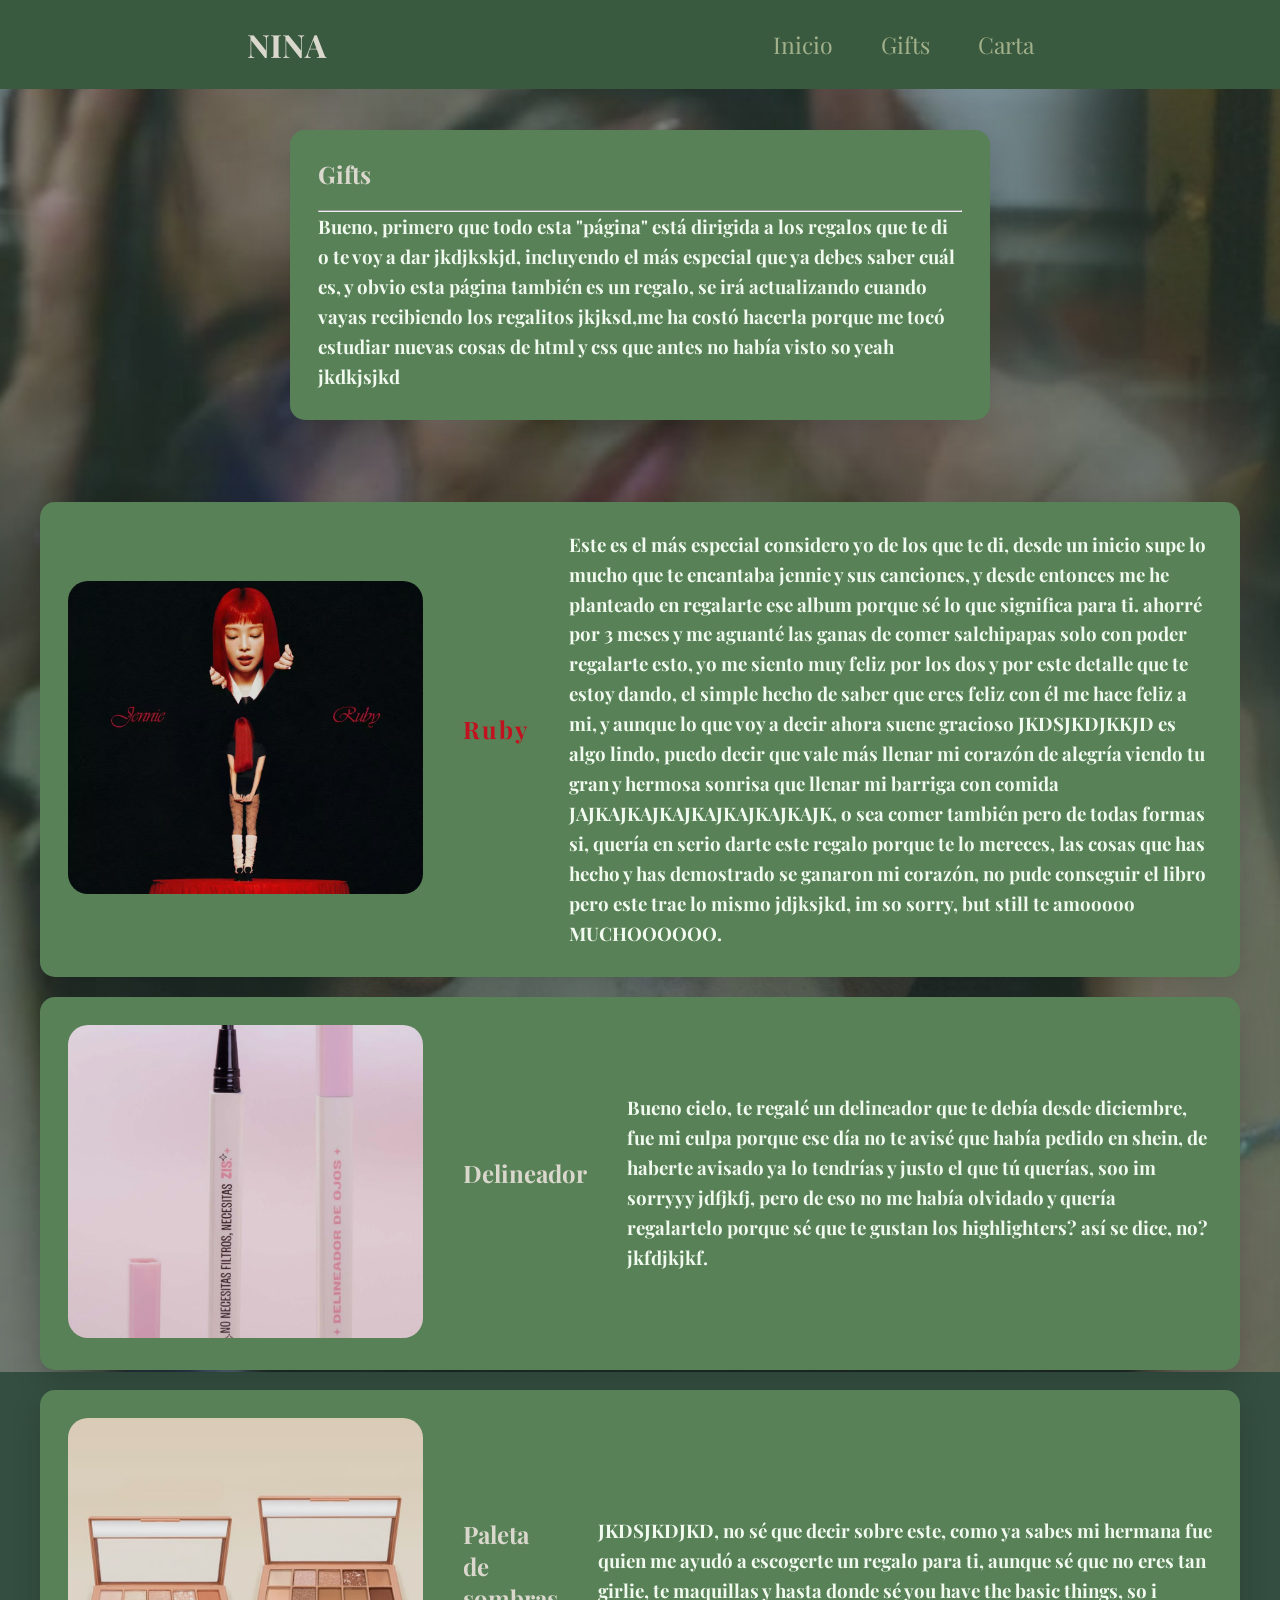
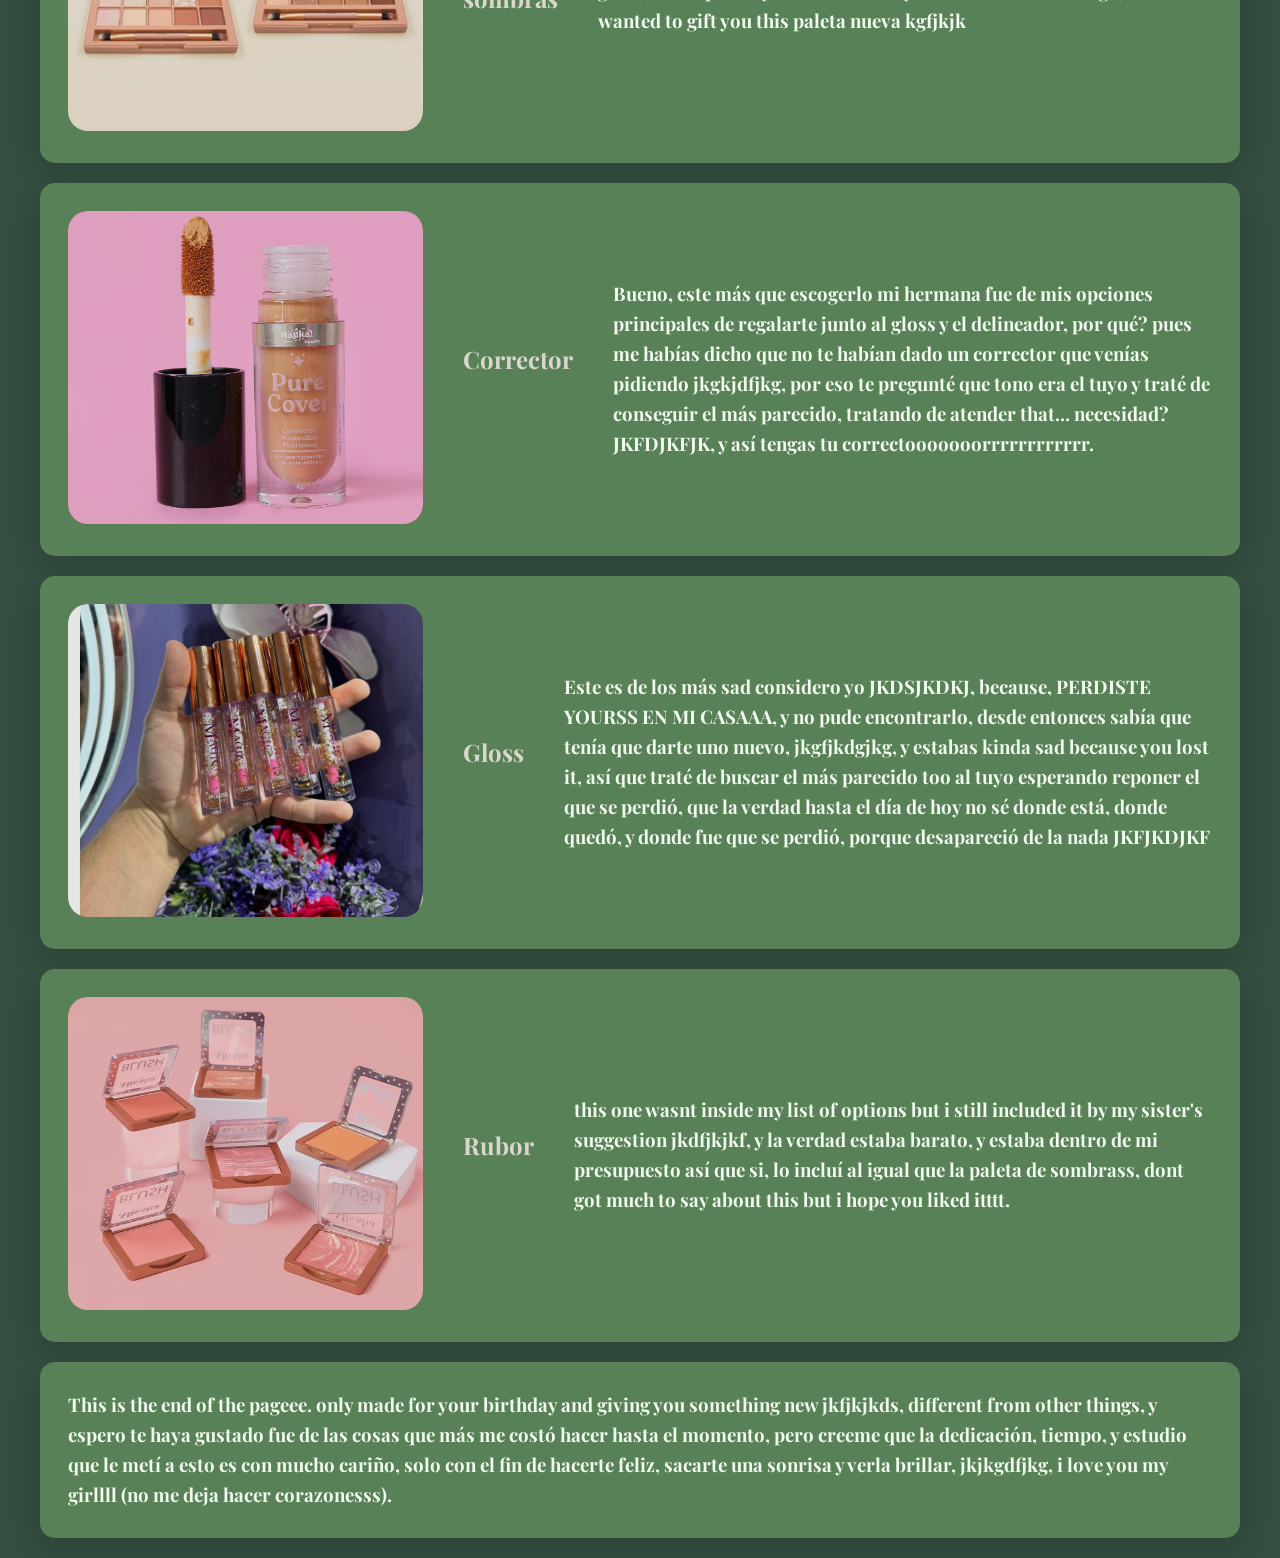
<file: gifts.html>
<!DOCTYPE html>
<html lang="en">
<head>
    <meta charset="UTF-8">
    <meta name="viewport" content="width=device-width, initial-scale=1.0">
    <title>Hb my lovee!!!</title>
    <link rel="stylesheet" href="style.css">
    <link rel="shortcut icon" href="iconhead.png" type="image/x-icon">
</head>
<body>
    <header>
        <h1>NINA</h1>
        <nav>
            <a href="index.html">Inicio</a>
            <a href="gifts.html">Gifts</a>
            <a href="carta.html">Carta</a>
        </nav>
    </header>
    <br>
    <section>
        <h2>Gifts</h2>
        <hr>
        <h3>Bueno, primero que todo esta "página" está dirigida a los regalos que te di o te voy a dar jkdjkskjd, incluyendo el más especial que ya debes
        saber cuál es, y obvio esta página también es un regalo, se irá actualizando cuando vayas recibiendo los regalitos jkjksd,me ha costó hacerla porque me tocó estudiar nuevas
        cosas de html y css que antes no había visto so yeah jkdkjsjkd
        </h3>
    </section>
    <br>

    </section>
    <br>
    <section class="gift">
        <div class="gift-container">
            <div class="gift-image">
             <img src="ruby.jpg" class="image" alt="gifft">
            </div>

            <div class="gift-title">
                <h2 class="ruby-title">Ruby</h2>
            </div>
        
            <div class="gift-text">
             <h3 class="">Este es el más especial considero yo de los que te di, desde un inicio supe lo mucho que te encantaba
                jennie y sus canciones, y desde entonces me he planteado en regalarte ese album porque sé lo que significa para ti.
                ahorré por 3 meses y me aguanté las ganas de comer salchipapas solo con poder regalarte esto, yo me siento muy feliz
                por los dos y por este detalle que te estoy dando, el simple hecho de saber que eres feliz con él me hace feliz a mi,
                y aunque lo que voy a decir ahora suene gracioso JKDSJKDJKKJD es algo lindo, puedo decir que vale más llenar mi corazón 
                de alegría viendo tu gran y hermosa sonrisa que llenar mi barriga con comida JAJKAJKAJKAJKAJKAJKAJKAJK, o sea comer también 
                pero de todas formas si, quería en serio darte este regalo porque te lo mereces, las cosas que has hecho y has demostrado
                se ganaron mi corazón, no pude conseguir el libro pero este trae lo mismo jdjksjkd, im so sorry, but still te amooooo MUCHOOOOOO.
            </h3>
            </div>
        </div>
    </section>
    <section class="gift">
        <div class="gift-container">
            <div class="gift-image">
             <img src="delineador.jpg" class="image" alt="gifft">
            </div>

            <div class="gift-text">
                <h2>Delineador</h2> <!--Delineador-->
            </div>

            <div class="gift-text">
             <h3>
                Bueno cielo, te regalé un delineador que te debía desde diciembre, fue mi culpa porque ese día no te avisé que había pedido en shein, de haberte
                avisado ya lo tendrías y justo el que tú querías, soo im sorryyy jdfjkfj, pero de eso no me había olvidado y quería regalartelo porque sé que te gustan
                los highlighters? así se dice, no? jkfdjkjkf.
            </h3>
            </div>
        </div>
    </section>
        <section class="gift">
        <div class="gift-container">
            <div class="gift-image">
             <img src="paleta.jpg" class="image" alt="gifft">
            </div>

            <div class="gift-text">
                <h2>Paleta de sombras</h2><!--Paleta de maquillaje-->
            </div>

            <div class="gift-text">
             <h3>
                JKDSJKDJKD, no sé que decir sobre este, como ya sabes mi hermana fue quien me ayudó a escogerte un regalo para ti, aunque sé que no eres
                tan girlie, te maquillas y hasta donde sé you have the basic things, so i wanted to gift you this paleta nueva kgfjkjk
            </h3>
            </div>
        </div>
    </section>
        <section class="gift">
        <div class="gift-container">
            <div class="gift-image">
             <img src="corrector.jpg" class="image" alt="gifft">
            </div>

            <div class="gift-text">
                <h2>Corrector</h2> <!--Corrector-->
            </div>

            <div class="gift-text">
             <h3>
                Bueno, este más que escogerlo mi hermana fue de mis opciones principales de regalarte junto al gloss y el delineador, por qué? pues me habías dicho
                que no te habían dado un corrector que venías pidiendo jkgkjdfjkg, por eso te pregunté que tono era el tuyo y traté de conseguir el más parecido,
                tratando de atender that... necesidad? JKFDJKFJK, y así tengas tu correctooooooorrrrrrrrrrrr.
            </h3>
            </div>
        </div>
    </section>
        <section class="gift">
        <div class="gift-container">
            <div class="gift-image">
             <img src="gloss.jpg" class="image" alt="gifft">
            </div>

            <div class="gift-text">
                <h2>Gloss</h2> <!--Lip gloss-->
            </div>

            <div class="gift-text">
             <h3>
                Este es de los más sad considero yo JKDSJKDKJ, because, PERDISTE YOURSS EN MI CASAAA, y no pude encontrarlo, desde entonces sabía que tenía que darte uno
                nuevo, jkgfjkdgjkg, y estabas kinda sad because you lost it, así que traté de buscar el más parecido too al tuyo esperando reponer el que se perdió, que la verdad
                hasta el día de hoy no sé donde está, donde quedó, y donde fue que se perdió, porque desapareció de la nada JKFJKDJKF
            </h3>
            </div>
        </div>
    </section>
    <section class="gift">
        <div class="gift-container">
            <div class="gift-image">
             <img src="rubor.jpg" class="image" alt="gifft">
            </div>

            <div class="gift-text">
                <h2>Rubor</h2> <!--rubor-->
            </div>

            <div class="gift-text">
             <h3>
                this one wasnt inside my list of options but i still included it by my sister's suggestion jkdfjkjkf, y la verdad estaba barato, y estaba dentro de mi presupuesto
                así que si, lo incluí al igual que la paleta de sombrass, dont got much to say about this but i hope you liked itttt.
            </h3>
            </div>
        </div>
    </section>
    <section class="gift">
        <div>
            <h3>
                This is the end of the pageee. only made for your birthday and giving you something new jkfjkjkds, different from other things, y espero te haya gustado
                fue de las cosas que más me costó hacer hasta el momento, pero creeme que la dedicación, tiempo, y estudio que le metí a esto es con mucho cariño, solo
                con el fin de hacerte feliz, sacarte una sonrisa y verla brillar, jkjkgdfjkg, i love you my girllll (no me deja hacer corazonesss).
            </h3>
        </div>
    </section>
</body>
</html>
</file>
<file: style.css>
* {
    padding: 0;
    margin: 0;
    box-sizing: border-box;
}

/* Fuente personalizada */
@font-face {
    font-family: "My Font";
    src: url("PlayfairDisplay-VariableFont_wght.ttf") format("truetype");
}

html, body {
    font-family: "My Font";
    margin: 0;
}

body { opacity: 0; 
    animation: aparecer 0.6s ease forwards; 
    background-color: #344e41; background-image: url(bgroundgg.jpg); 
    background: linear-gradient/(rgba(88,129,87,0.85), rgba(88,129,87,0.85)) 
    background-size: cover; 
    background-position: center; 
    background-attachment: 
    fixed; /* efecto elegante */ background-repeat: no-repeat; }

@keyframes aparecer {
    from {
        opacity: 0;
        transform: translateY(10px);
    }
    to {
        opacity: 1;
        transform: translateY(0px);
    }
}

/* HEADER */
header {
    padding: 23px;
    background-color: #3A5A40;
    display: flex;
    align-items: center;
    justify-content: space-around;
}

nav {
    display: flex;
    gap: 48px;
    font-size: 23px;
}

nav a {
    text-decoration: none;
    color: #A3B18A;
}

nav a:hover {
    color: #DAD7CD;
}

/* TEXTOS */
h1 {
    color: #DAD7CD;
}

h2 {
    color: #DAD7CD;
    margin-bottom: 20px;
}

h3 {
    color: #F1FAEE;
    line-height: 1.6;
}

/* SECTIONS */
section {
    max-width: 700px;
    margin: 20px auto;
    background-color: #588157;
    border-radius: 15px;
    padding: 28px;
    box-shadow: 0 10px 30px rgba(0,0,0,0.15);
}

.gift {
    max-width: 1200px;
}

/* GALERÍA */
.galeria {
    display: flex;
    justify-content: center;
    gap: 35px;
}

/* CARDS */
.card {
    display: inline-block;
    border-radius: 20px;
    width: 313px;
    height: 220px;
    overflow: hidden;
    transition: 
        transform 1.2s cubic-bezier(0.22, 1, 0.36, 1),
        box-shadow 0.3s ease;
}

.card img {
    width: 100%;
    height: 100%;
    object-fit: cover;
    transition: transform 1.2s cubic-bezier(0.22, 1, 0.36, 1);
}

.card:hover img {
    transform: scale(1.1);
}

.card:hover {
    transform: scale(1.05);
    box-shadow: 0 25px 40px rgba(0,0,0,0.4);
}

/* GIFTS */
.gift-container {
    display: flex;
    align-items: center;
    gap: 40px;
}

.gift-image img {
    width: 355px;
    height: 313px;
    border-radius: 20px;
    object-fit: cover;
    filter: brightness(0.9);
}

.gift-text {
    max-width: 700px;
}

/* Título Ruby */
.ruby-title {
    color: #c1121f !important;
    letter-spacing: 2px;
}

/* MUSIC PLAYER */
.music-player {
    text-align: center;
    margin-bottom: 30px;
}

.music-player h3 {
    margin-bottom: 10px;
    color: #DAD7CD;
}

audio {
    width: 100%;
    max-width: 400px;
}

/* RESPONSIVE */
@media (max-width: 768px) {

    header {
        flex-direction: column;
        gap: 15px;
        text-align: center;
    }

    nav {
        flex-direction: column;
        gap: 15px;
        font-size: 18px;
    }

    section {
        margin: 20px;
        padding: 20px;
    }

    .gift-container {
        flex-direction: column;
        text-align: center;
    }

    .gift-image img {
        width: 100%;
        height: auto;
        max-width: 100%;
    }

    .gift-text {
        max-width: 100%;
    }
}

.moon {
    border-radius: 20px;
}
</file>
